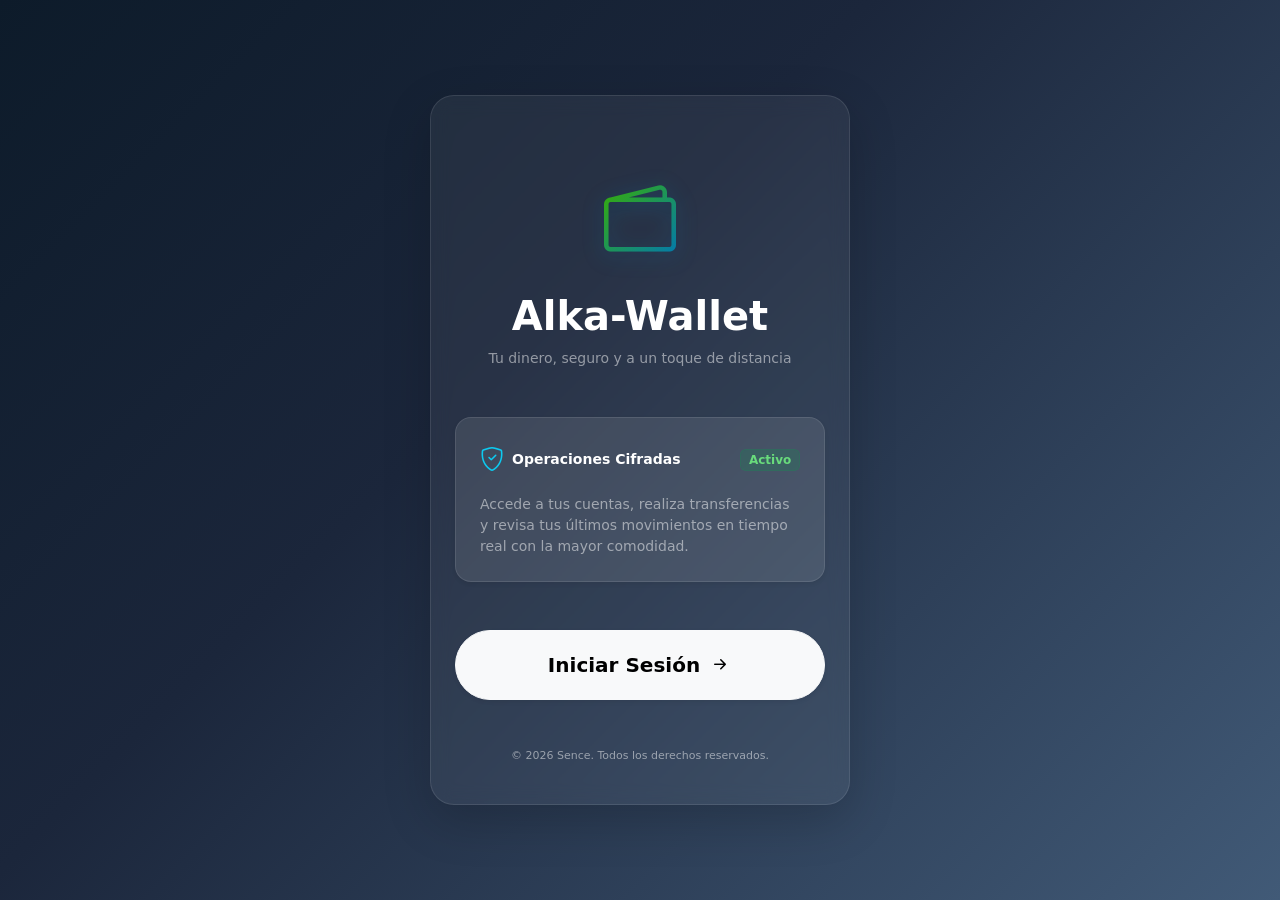
<file: index.html>
<!DOCTYPE html>
<html lang="es">
<head>
  <meta charset="UTF-8">
  <meta name="viewport" content="width=device-width, initial-scale=1.0">
  <title>Alka-Wallet - Bienvenido</title>
  <link rel="stylesheet" href="assets/styles.css">
  <link href="https://cdn.jsdelivr.net/npm/bootstrap@5.3.3/dist/css/bootstrap.min.css" rel="stylesheet">
  <link rel="stylesheet" href="https://cdn.jsdelivr.net/npm/bootstrap-icons@1.11.3/font/bootstrap-icons.min.css">
  
  
</head>
<body class="bg-wallet-gradient d-flex align-items-center justify-content-center">

  <div class="welcome-card p-4 text-center text-white shadow-lg" id="welcome-content" style="display: none;">
    
    <div class="mt-5 mb-4">
      <div class="mb-3">
        <i class="bi bi-wallet2 pulse-icon"></i>
      </div>
      <h1 class="fw-bold display-6 tracking-tight">Alka-Wallet</h1>
      <p class="text-white-50 small">Tu dinero, seguro y a un toque de distancia</p>
    </div>

    <div class="my-5 p-4 bg-white bg-opacity-10 rounded-4 border border-white border-opacity-10 shadow-sm">
      <div class="d-flex justify-content-between align-items-center mb-3">
        <div class="d-flex align-items-center gap-2">
          <i class="bi bi-shield-check text-info fs-4"></i>
          <span class="small fw-semibold">Operaciones Cifradas</span>
        </div>
        <span class="badge bg-success bg-opacity-25 text-success-light border border-success border-opacity-25 small" style="color: #69db7c;">Activo</span>
      </div>
      <p class="text-start small text-white-50 m-0">Accede a tus cuentas, realiza transferencias y revisa tus últimos movimientos en tiempo real con la mayor comodidad.</p>
    </div>

    <div class="mb-5 mt-auto">
      <button id="btn-iniciar-bienvenida" class="btn btn-light btn-lg w-100 rounded-pill fw-bold shadow-sm py-3 transition-all d-flex align-items-center justify-content-center gap-2 ">
        Iniciar Sesión <i class="bi bi-arrow-right-short fs-4"></i>
      </button>
    </div>

    <div class="mt-4">
      <p class="text-white-50 original-footer-size" style="font-size: 11px;">&copy; 2026 Sence. Todos los derechos reservados.</p>
    </div>

  </div>

  <script src="https://code.jquery.com/jquery-3.7.1.min.js"></script>
  <script src="script/welcome.js"></script>
</body>
</html>
</file>
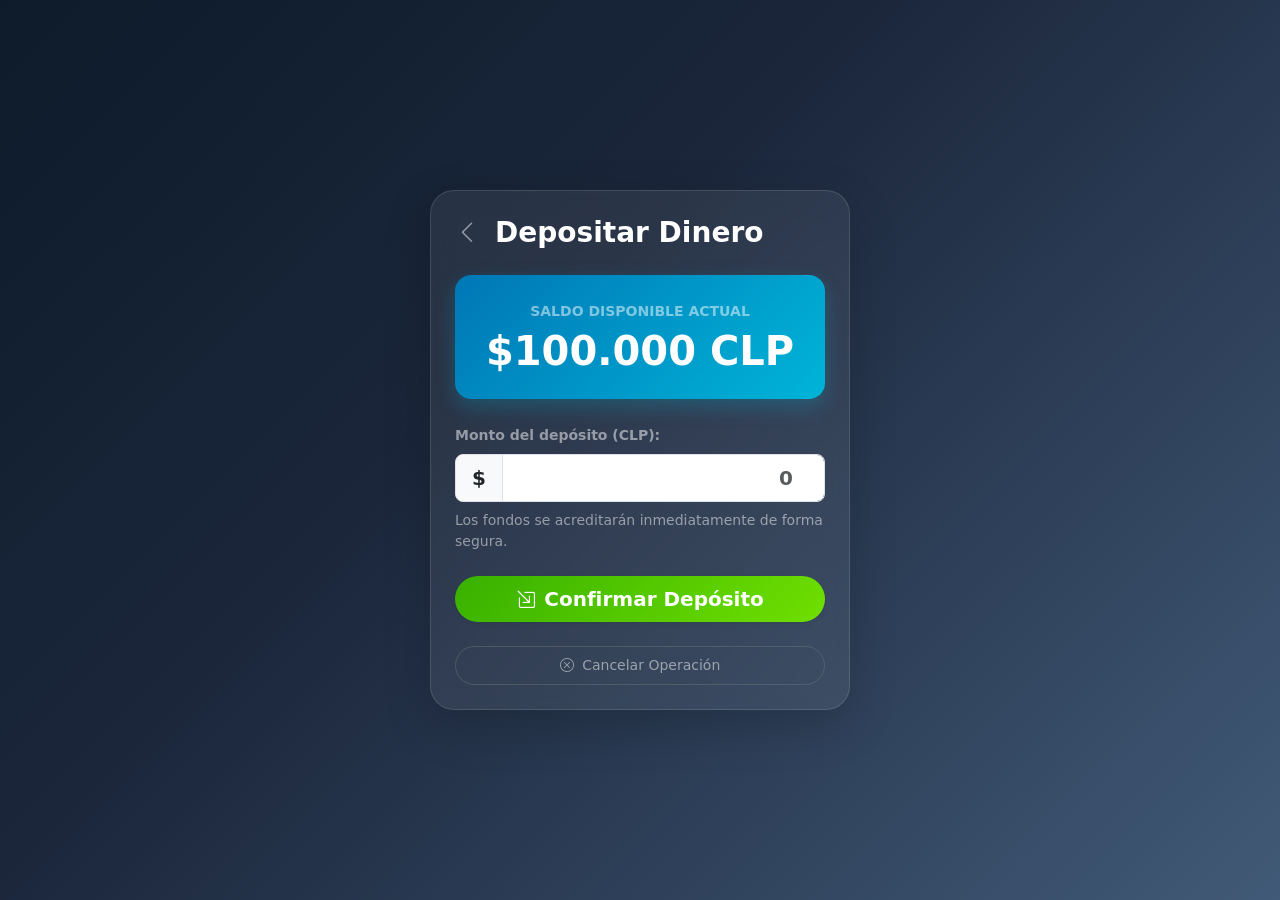
<file: deposit.html>
<!DOCTYPE html>
<html lang="es">
<head>
  <meta charset="UTF-8">
  <meta name="viewport" content="width=device-width, initial-scale=1.0">
  <title>Alka-Wallet - Depositar Fondos</title>
  <link rel="stylesheet" href="assets/deposit.css">
  <link href="https://cdn.jsdelivr.net/npm/bootstrap@5.3.3/dist/css/bootstrap.min.css" rel="stylesheet">
  <link rel="stylesheet" href="https://cdn.jsdelivr.net/npm/bootstrap-icons@1.11.3/font/bootstrap-icons.min.css">
  
  
</head>
<body class="bg-wallet-gradient d-flex align-items-center justify-content-center">

  <div class="app-card p-4 shadow-lg text-white" id="deposit-container" style="display: none;">
    
    <div class="d-flex align-items-center mb-4">
      <a href="menu.html" class="text-white-50 hover-white fs-4 me-3"><i class="bi bi-chevron-left"></i></a>
      <h3 class="fw-bold m-0 tracking-tight">Depositar Dinero</h3>
    </div>
    
    <div id="mensaje" class="mb-3"></div>

    <div class="saldo-display-card p-4 text-center text-white mb-4">
      <span class="text-white-50 small text-uppercase fw-semibold tracking-wider">Saldo Disponible Actual</span>
      <h2 id="saldo-dinamico" class="fw-bold display-6 mt-1 mb-0">$0 CLP</h2>
    </div>

    <form id="depositForm" class="mb-3">
      <div class="mb-4">
        <label for="depositAmount" class="form-label small fw-semibold text-white-50">Monto del depósito (CLP):</label>
        <div class="input-group input-group-lg">
          <span class="input-group-text input-group-text-premium fw-bold">$</span>
          <input type="number" class="form-control form-control-premium text-end fw-bold" id="depositAmount" placeholder="0" min="1" required>
        </div>
        <div class="form-text text-white-50 small mt-2">Los fondos se acreditarán inmediatamente de forma segura.</div>
      </div>
      
      <button type="submit" id="btn-ejecutar-deposito" class="btn btn-success btn-lg w-100 rounded-pill fw-bold shadow-sm py-2 d-flex align-items-center justify-content-center gap-2" style="background: linear-gradient(135deg, #38b000, #70e000); border: none;">
        <i class="bi bi-box-arrow-in-down-right"></i> Confirmar Depósito
      </button>
    </form>
    
    <div id="wrapper-leyenda" class="mb-3"></div>
    
    <a href="menu.html" class="btn btn-outline-secondary btn-sm w-100 rounded-pill text-white-50 border-secondary border-opacity-50 py-2 mt-2">
      <i class="bi bi-x-circle me-1"></i> Cancelar Operación
    </a>
  </div>

  <script src="https://code.jquery.com/jquery-3.7.1.min.js"></script>
  <script src="https://cdn.jsdelivr.net/npm/bootstrap@5.3.3/dist/js/bootstrap.bundle.min.js"></script>
  <script src="script/deposit.js"></script>
</body>
</html>
</file>
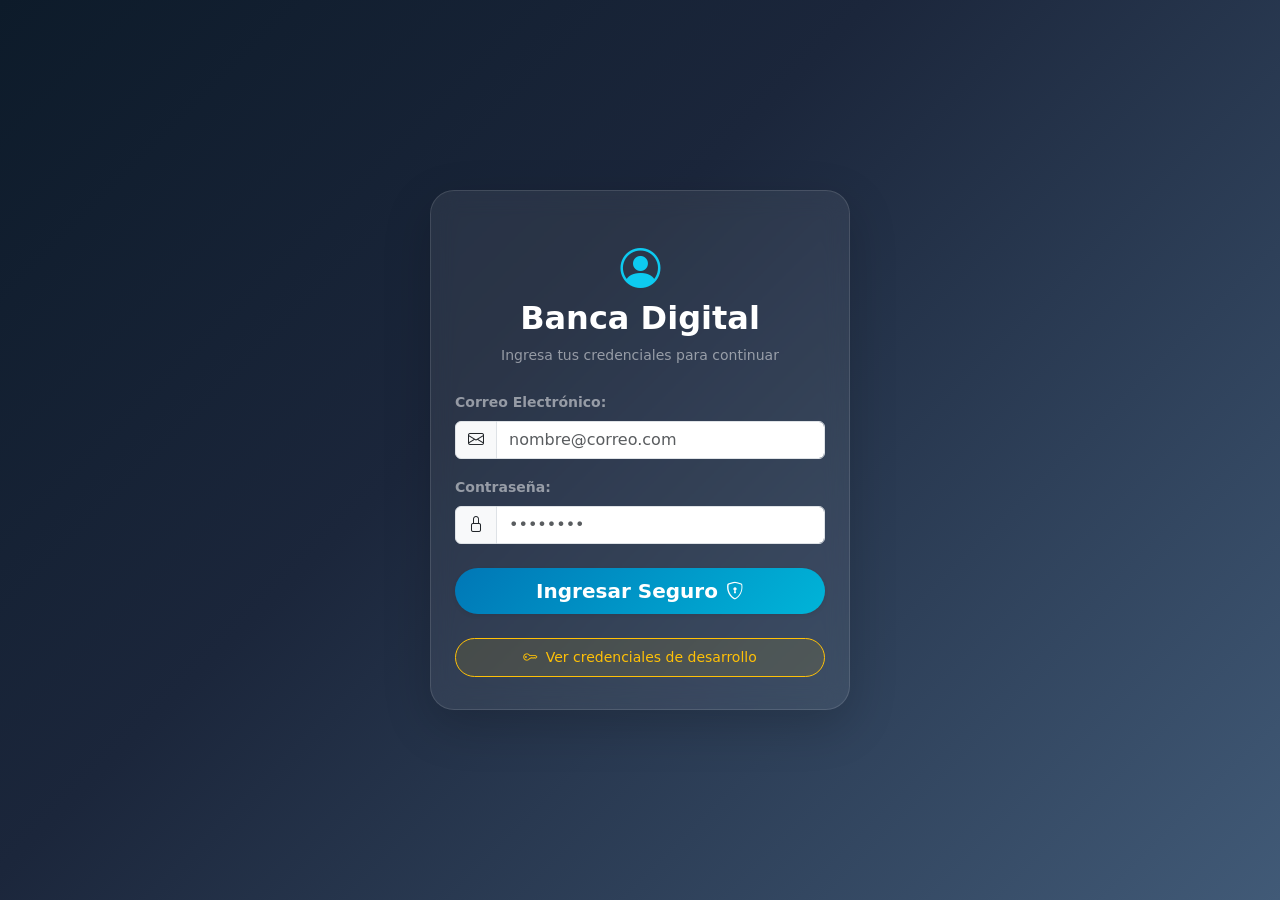
<file: login.html>
<!DOCTYPE html>
<html lang="es">
<head>
  <meta charset="UTF-8">
  <meta name="viewport" content="width=device-width, initial-scale=1.0">
  <title>Alka-Wallet - Iniciar Sesión</title>
  <link rel="stylesheet" href="assets/login.css">
  <link href="https://cdn.jsdelivr.net/npm/bootstrap@5.3.3/dist/css/bootstrap.min.css" rel="stylesheet">
  <link rel="stylesheet" href="https://cdn.jsdelivr.net/npm/bootstrap-icons@1.11.3/font/bootstrap-icons.min.css">
  
  
</head>
<body class="bg-wallet-gradient d-flex align-items-center justify-content-center">

  <div class="login-card p-4 shadow-lg text-white" id="login-container" style="display: none;">
    
    <div class="text-center my-4">
      <i class="bi bi-person-circle fs-1 text-info mb-2"></i>
      <h2 class="fw-bold tracking-tight">Banca Digital</h2>
      <p class="text-white-50 small">Ingresa tus credenciales para continuar</p>
    </div>
    
    <div id="mensaje" class="mb-3 animate-fade-in"></div>

    <form id="loginForm" class="mb-4">
      
      <div class="mb-3">
        <label for="email" class="form-label small fw-semibold text-white-50">Correo Electrónico:</label>
        <div class="input-group">
          <span class="input-group-text input-group-text-dark"><i class="bi bi-envelope"></i></span>
          <input type="email" class="form-control form-control-dark" id="email" placeholder="nombre@correo.com" required>
        </div>
      </div>
      
      <div class="mb-4">
        <label for="password" class="form-label small fw-semibold text-white-50">Contraseña:</label>
        <div class="input-group">
          <span class="input-group-text input-group-text-dark"><i class="bi bi-lock"></i></span>
          <input type="password" class="form-control form-control-dark" id="password" placeholder="••••••••" required>
        </div>
      </div>
      
      <button type="submit" id="btn-submit-login" class="btn btn-info btn-lg w-100 rounded-pill fw-bold text-white shadow-sm py-2 d-flex align-items-center justify-content-center gap-2" style="background: linear-gradient(135deg, #0077b6, #00b4d8); border: none;">
        Ingresar Seguro <i class="bi bi-shield-lock small"></i>
      </button>
    </form>

    <div class="d-grid mb-2">
      <button class="btn btn-outline-warning btn-sm rounded-pill border-opacity-25 text-warning bg-warning bg-opacity-10 py-2" type="button" data-bs-toggle="collapse" data-bs-target="#collapseCredenciales" aria-expanded="false" aria-controls="collapseCredenciales">
        <i class="bi bi-key me-1"></i> Ver credenciales de desarrollo
      </button>
    </div>
    
    <div class="collapse" id="collapseCredenciales">
      <div class="card card-body bg-dark border-secondary border-opacity-50 text-white-50 p-3 mt-2 rounded-3">
        <div class="d-flex align-items-center gap-2 mb-2 text-warning small">
          <i class="bi bi-info-circle-fill"></i>
          <span class="fw-bold">Simulador de Acceso:</span>
        </div>
        <ul class="list-unstyled m-0 cl-size" style="font-size: 13px;">
          <li><strong class="text-white">Email:</strong> usuario@bootcamp.com</li>
          <li><strong class="text-white">Password:</strong> password123</li>
        </ul>
      </div>
    </div>

  </div>

  <script src="https://code.jquery.com/jquery-3.7.1.min.js"></script>
  <script src="https://cdn.jsdelivr.net/npm/bootstrap@5.3.3/dist/js/bootstrap.bundle.min.js"></script>
  <script src="script/login.js"></script>
</body>
</html>
</file>
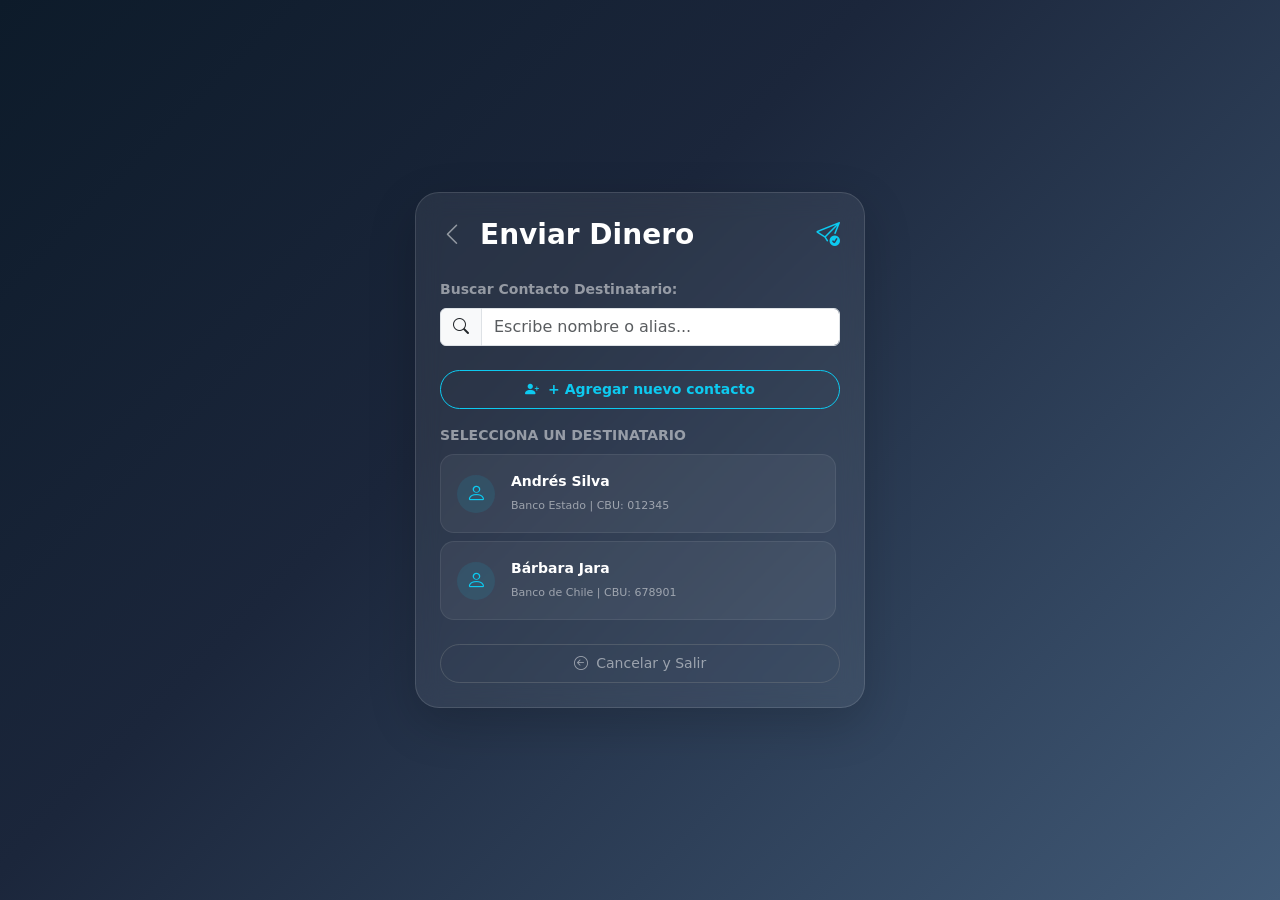
<file: sendmoney.html>
<!DOCTYPE html>
<html lang="es">
<head>
  <meta charset="UTF-8">
  <meta name="viewport" content="width=device-width, initial-scale=1.0">
  <title>Alka-Wallet - Enviar Fondos</title>
  <link rel="stylesheet" href="assets/sendmoney.css">
  <link href="https://cdn.jsdelivr.net/npm/bootstrap@5.3.3/dist/css/bootstrap.min.css" rel="stylesheet">
  <link rel="stylesheet" href="https://cdn.jsdelivr.net/npm/bootstrap-icons@1.11.3/font/bootstrap-icons.min.css">
  
  
</head>
<body class="bg-wallet-gradient d-flex align-items-center justify-content-center py-4">

  <div class="app-card p-4 shadow-lg text-white" id="sendmoney-container" style="display: none;">
    
    <div class="d-flex align-items-center justify-content-between mb-4">
      <div class="d-flex align-items-center">
        <a href="menu.html" class="text-white-50 hover-white fs-4 me-3"><i class="bi bi-chevron-left"></i></a>
        <h3 class="fw-bold m-0 tracking-tight">Enviar Dinero</h3>
      </div>
      <i class="bi bi-send-check text-info fs-4"></i>
    </div>
    
    <div id="mensaje" class="mb-3 animate-fade-in"></div>

    <div class="mb-4 position-relative">
      <label for="inputBuscar" class="form-label small fw-semibold text-white-50">Buscar Contacto Destinatario:</label>
      <div class="input-group">
        <span class="input-group-text input-group-text-premium"><i class="bi bi-search"></i></span>
        <input type="text" class="form-control form-control-premium" id="inputBuscar" placeholder="Escribe nombre o alias...">
      </div>
      <div id="autocomplete-suggestions" class="autocomplete-box position-absolute w-100 mt-1 d-none shadow-lg"></div>
    </div>

    <div class="d-grid mb-3">
      <button class="btn btn-outline-info rounded-pill fw-semibold btn-sm py-2" type="button" data-bs-toggle="collapse" data-bs-target="#formContactoCollapse" aria-expanded="false" aria-controls="formContactoCollapse">
        <i class="bi bi-person-plus-fill me-1"></i> + Agregar nuevo contacto
      </button>
    </div>

    <div class="collapse mb-4" id="formContactoCollapse">
      <div class="card card-body bg-dark bg-opacity-25 border border-white border-opacity-10 rounded-4 text-white p-3">
        <h6 class="fw-bold mb-3 text-info"><i class="bi bi-postcard me-1"></i> Registrar Datos de Cuenta</h6>
        <form id="formNuevoContacto">
          <div class="mb-2">
            <label for="newName" class="form-label small fw-semibold text-white-50 m-0">Nombre Completo:</label>
            <input type="text" class="form-control form-control-premium form-control-sm" id="newName" placeholder="Ej: Armando Mochas" required>
          </div>
          <div class="mb-2">
            <label for="newCbu" class="form-label small fw-semibold text-white-50 m-0">Número de Cuenta / CBU:</label>
            <input type="text" class="form-control form-control-premium form-control-sm" id="newCbu" placeholder="Solo números" required>
          </div>
          <div class="row g-2 mb-3">
            <div class="col-6">
              <label for="newAlias" class="form-label small fw-semibold text-white-50 m-0">Alias:</label>
              <input type="text" class="form-control form-control-premium form-control-sm" id="newAlias" placeholder="Ej: armando.pago" required>
            </div>
            <div class="col-6">
              <label for="newBank" class="form-label small fw-semibold text-white-50 m-0">Institución Bancaria:</label>
              <input type="text" class="form-control form-control-premium form-control-sm" id="newBank" placeholder="Ej: Banco Estado" required>
            </div>
          </div>
          <div class="d-flex gap-2 mt-2">
            <button type="submit" class="btn btn-info btn-sm w-100 rounded-pill fw-bold text-white" style="background: linear-gradient(135deg, #0077b6, #00b4d8); border:none;">Guardar</button>
            <button type="button" id="btn-cancelar" class="btn btn-outline-secondary btn-sm rounded-pill text-white-50">Cancelar</button>
          </div>
        </form>
      </div>
    </div>

    <div class="mb-4">
      <p class="text-white-50 small fw-semibold text-uppercase tracking-wider mb-2">Selecciona un Destinatario</p>
      <div id="lista-contactos" class="d-flex flex-column gap-2" style="max-height: 200px; overflow-y: auto; padding-right: 4px;">
        </div>
    </div>

    <div id="contenedor-envio" class="card bg-white bg-opacity-10 border border-white border-opacity-10 p-3 mb-3 rounded-4 shadow-sm" style="display: none;">
        <h6 class="fw-bold mb-3 text-white d-flex align-items-center gap-2">
          <i class="bi bi-cash-coin text-success"></i> Configurar Importe
        </h6>
        <div class="mb-3">
            <label for="montoEnviar" class="form-label small fw-semibold text-white-50">Cantidad a transferir (CLP):</label>
            <div class="input-group input-group-lg">
                <span class="input-group-text input-group-text-premium fw-bold">$</span>
                <input type="number" class="form-control form-control-premium text-end fw-bold" id="montoEnviar" placeholder="0">
            </div>
        </div>
        <button type="button" id="btn-enviar-global" class="btn btn-success btn-lg w-100 rounded-pill fw-bold shadow-sm d-flex align-items-center justify-content-center gap-2" style="background: linear-gradient(135deg, #38b000, #70e000); border: none;">
          Enviar Dinero Seguro <i class="bi bi-shield-check"></i>
        </button>
    </div>

    <a href="menu.html" class="btn btn-outline-secondary btn-sm w-100 rounded-pill text-white-50 border-secondary border-opacity-50 py-2">
      <i class="bi bi-arrow-left-circle me-1"></i> Cancelar y Salir
    </a>
  </div>

  <script src="https://code.jquery.com/jquery-3.7.1.min.js"></script>
  <script src="https://cdn.jsdelivr.net/npm/bootstrap@5.3.3/dist/js/bootstrap.bundle.min.js"></script>
  <script src="script/sendmoney.js"></script>
</body>
</html>
</file>
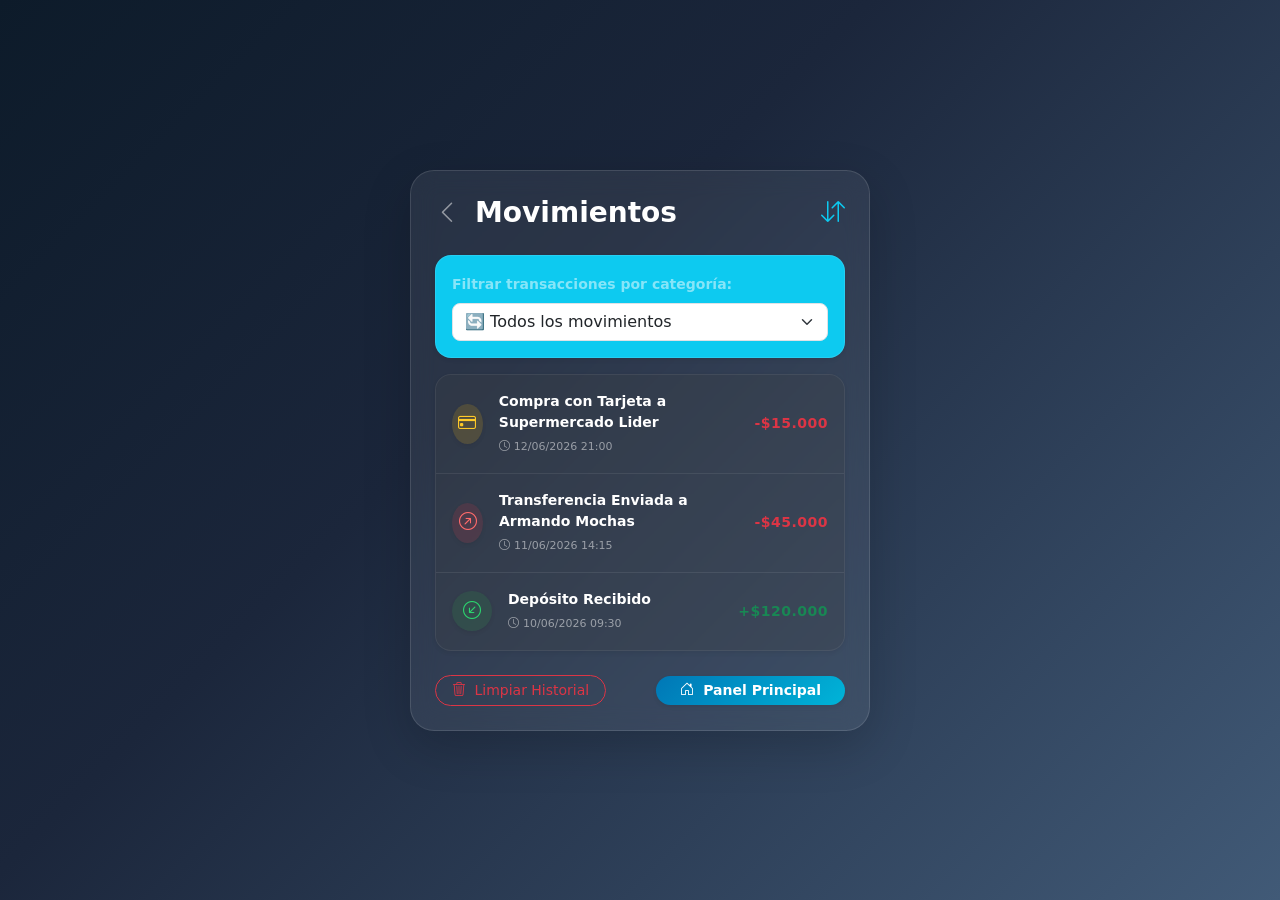
<file: transactions.html>
<!DOCTYPE html>
<html lang="es">
<head>
  <meta charset="UTF-8">
  <meta name="viewport" content="width=device-width, initial-scale=1.0">
  <title>Alka-Wallet - Historial de Movimientos</title>
  <link rel="stylesheet" href="assets/transactions.css">
  <link href="https://cdn.jsdelivr.net/npm/bootstrap@5.3.3/dist/css/bootstrap.min.css" rel="stylesheet">
  <link rel="stylesheet" href="https://cdn.jsdelivr.net/npm/bootstrap-icons@1.11.3/font/bootstrap-icons.min.css">
  
  
</head>
<body class="bg-wallet-gradient d-flex align-items-center justify-content-center py-4">

  <div class="app-card p-4 shadow-lg text-white" id="transactions-container" style="display: none;">
    
    <div class="d-flex align-items-center justify-content-between mb-4">
      <div class="d-flex align-items-center">
        <a href="menu.html" class="text-white-50 hover-white fs-4 me-3"><i class="bi bi-chevron-left"></i></a>
        <h3 class="fw-bold m-0 tracking-tight">Movimientos</h3>
      </div>
      <i class="bi bi-arrow-down-up text-info fs-4"></i>
    </div>
    
    <div class="card bg-info bg-opacity-5 border border-white border-opacity-10 p-3 mb-3 rounded-4 shadow-sm">
      <form id="form-filtro">
        <label for="filtro-tipo" class="form-label small fw-semibold text-white-50 mb-2">Filtrar transacciones por categoría:</label>
        <select id="filtro-tipo" class="form-select form-select-premium rounded-3 small">
          <option value="todas">🔄 Todos los movimientos</option>
          <option value="deposito">📥 Depósitos Recibidos</option>
          <option value="transferencia">📤 Transferencias Enviadas</option>
          <!--<option value="compra">💳 Compras con Tarjeta</option>-->
        </select>
      </form>
    </div>

    <div class="card bg-dark bg-opacity-25 border border-white border-opacity-10 rounded-4 shadow-sm mb-4 overflow-hidden">
      <ul class="list-group list-group-flush bg-transparent" id="lista-movimientos" style="max-height: 280px; overflow-y: auto;">
         </ul>
    </div>

    <div class="d-flex justify-content-between align-items-center gap-2">
      <button id="btn-limpiar" class="btn btn-outline-danger btn-sm rounded-pill px-3 border-opacity-50 text-opacity-75">
        <i class="bi bi-trash3 me-1"></i> Limpiar Historial
      </button>
      <a href="menu.html" class="btn btn-info btn-sm rounded-pill px-4 fw-bold text-white shadow-sm" style="background: linear-gradient(135deg, #0077b6, #00b4d8); border: none;">
        <i class="bi bi-house-door me-1"></i> Panel Principal
      </a>
    </div>

  </div>
  
  <script src="https://code.jquery.com/jquery-3.7.1.min.js"></script>
  <script src="https://cdn.jsdelivr.net/npm/bootstrap@5.3.3/dist/js/bootstrap.bundle.min.js"></script>
  <script src="script/transactions.js"></script>
</body>
</html>
</file>
<file: assets/styles.css>
/*Dejar sin margenes y padding al inicio el body */
body {
  font-family: Arial, sans-serif;
  margin: 0;
  padding: 0;
}



/* Degradado premium Fintech (Azul profundo a Azul eléctrico) */
    .bg-wallet-gradient {
      background: linear-gradient(135deg, #0d1b2a 0%, #1b263b 40%, #415a77 100%);
      min-height: 100vh;
    }
    
    /* Contenedor estilo tarjeta móvil para pantallas grandes */
    .welcome-card {
      background: rgba(255, 255, 255, 0.06);
      backdrop-filter: blur(10px);
      -webkit-backdrop-filter: blur(10px);
      border: 1px solid rgba(255, 255, 255, 0.1);
      border-radius: 24px;
      max-width: 420px;
      width: 100%;
    }

    /* Ajuste para que en móviles ocupe todo el alto sin márgenes */
    @media (max-width: 576px) {
      .welcome-card {
        border-radius: 0;
        background: transparent;
        border: none;
        backdrop-filter: none;
      }
    }

    /* Animación del ícono principal */
    .pulse-icon {
      font-size: 4.5rem;
      background: linear-gradient(135deg, #38b000, #0077b6);
      -webkit-background-clip: text;
      -webkit-text-fill-color: transparent;
      filter: drop-shadow(0px 4px 10px rgba(0, 119, 182, 0.3));
    }
</file>
<file: assets/deposit.css>
/* Fondo con la paleta de degradados azul premium del proyecto */
    .bg-wallet-gradient {
      background: linear-gradient(135deg, #0d1b2a 0%, #1b263b 40%, #415a77 100%);
      min-height: 100vh;
    }
    
    /* Contenedor tipo smartphone adaptativo */
    .app-card {
      background: rgba(255, 255, 255, 0.07);
      backdrop-filter: blur(12px);
      -webkit-backdrop-filter: blur(12px);
      border: 1px solid rgba(255, 255, 255, 0.12);
      border-radius: 24px;
      max-width: 420px;
      width: 100%;
    }

    /* Pantalla completa en móviles */
    @media (max-width: 576px) {
      .app-card {
        border-radius: 0;
        background: transparent;
        border: none;
        backdrop-filter: none;
      }
    }

    /* Tarjeta interna para destacar el saldo de forma dinámica */
    .saldo-display-card {
      background: linear-gradient(135deg, #0077b6 0%, #00b4d8 100%);
      border-radius: 16px;
      box-shadow: 0 8px 20px rgba(0, 180, 216, 0.25);
    }

    /* Inputs translúcidos estilizados */
    .form-control-premium {
      background: rgba(255, 255, 255, 0.08);
      border: 1px solid rgba(255, 255, 255, 0.15);
      color: #fff;
      font-size: 1.25rem;
      transition: all 0.3s ease;
    }
    .form-control-premium:focus {
      background: rgba(255, 255, 255, 0.15);
      border-color: #00b4d8;
      color: #fff;
      box-shadow: 0 0 0 0.25rem rgba(0, 180, 216, 0.25);
    }
    .form-control-premium::placeholder {
      color: rgba(255, 255, 255, 0.35);
    }
    .input-group-text-premium {
      background: rgba(255, 255, 255, 0.12);
      border: 1px solid rgba(255, 255, 255, 0.15);
      color: #00b4d8;
    }
</file>
<file: assets/login.css>
/* Degradado corporativo Fintech coincidente con la bienvenida */
    .bg-wallet-gradient {
      background: linear-gradient(135deg, #0d1b2a 0%, #1b263b 40%, #415a77 100%);
      min-height: 100vh;
    }
    
    /* Contenedor estilo mockup de smartphone para escritorio */
    .login-card {
      background: rgba(255, 255, 255, 0.07);
      backdrop-filter: blur(12px);
      -webkit-backdrop-filter: blur(12px);
      border: 1px solid rgba(255, 255, 255, 0.12);
      border-radius: 24px;
      max-width: 420px;
      width: 100%;
    }

    /* Adaptación nativa a pantalla completa en dispositivos móviles */
    @media (max-width: 576px) {
      .login-card {
        border-radius: 0;
        background: transparent;
        border: none;
        backdrop-filter: none;
      }
    }

    /* Estilo premium para inputs translúcidos */
    .form-control-dark {
      background: rgba(255, 255, 255, 0.08);
      border: 1px solid rgba(255, 255, 255, 0.15);
      color: #fff;
      transition: all 0.3s ease;
    }
    .form-control-dark:focus {
      background: rgba(255, 255, 255, 0.15);
      border-color: #00b4d8;
      color: #fff;
      box-shadow: 0 0 0 0.25rem rgba(0, 180, 216, 0.25);
    }
    .form-control-dark::placeholder {
      color: rgba(255, 255, 255, 0.4);
    }

    .input-group-text-dark {
      background: rgba(255, 255, 255, 0.12);
      border: 1px solid rgba(255, 255, 255, 0.15);
      color: rgba(255, 255, 255, 0.7);
    }
</file>
<file: assets/sendmoney.css>
.bg-wallet-gradient {
      background: linear-gradient(135deg, #0d1b2a 0%, #1b263b 40%, #415a77 100%);
      min-height: 100vh;
    }
    
    .app-card {
      background: rgba(255, 255, 255, 0.07);
      backdrop-filter: blur(12px);
      -webkit-backdrop-filter: blur(12px);
      border: 1px solid rgba(255, 255, 255, 0.12);
      border-radius: 24px;
      max-width: 450px;
      width: 100%;
    }

    @media (max-width: 576px) {
      .app-card {
        border-radius: 0;
        background: transparent;
        border: none;
        backdrop-filter: none;
      }
    }

    .form-control-premium {
      background: rgba(255, 255, 255, 0.08);
      border: 1px solid rgba(255, 255, 255, 0.15);
      color: #fff;
      transition: all 0.3s ease;
    }
    .form-control-premium:focus {
      background: rgba(255, 255, 255, 0.15);
      border-color: #00b4d8;
      color: #fff;
      box-shadow: 0 0 0 0.25rem rgba(0, 180, 216, 0.25);
    }
    .form-control-premium::placeholder {
      color: rgba(255, 255, 255, 0.35);
    }

    .input-group-text-premium {
      background: rgba(255, 255, 255, 0.12);
      border: 1px solid rgba(255, 255, 255, 0.15);
      color: #00b4d8;
    }

    /* Items de contactos estilizados como el mockup de la app */
    .contact-item-premium {
      background: rgba(255, 255, 255, 0.05);
      border: 1px solid rgba(255, 255, 255, 0.08);
      border-radius: 14px;
      transition: all 0.2s ease;
    }
    .contact-item-premium:hover {
      background: rgba(255, 255, 255, 0.12);
      border-color: rgba(255, 255, 255, 0.2);
    }
    .contact-item-selected {
      background: linear-gradient(135deg, #0077b6 0%, #00b4d8 100%) !important;
      border-color: #00b4d8 !important;
      box-shadow: 0 4px 15px rgba(0, 180, 216, 0.2);
    }

    /* Caja flotante de autocompletado */
    .autocomplete-box {
      background: #1b263b;
      border: 1px solid rgba(255, 255, 255, 0.15);
      border-radius: 8px;
      max-height: 150px;
      overflow-y: auto;
      z-index: 1000;
    }
    .autocomplete-item {
      padding: 8px 12px;
      cursor: pointer;
      color: #fff;
      font-size: 0.9rem;
    }
    .autocomplete-item:hover {
      background: #415a77;
    }
</file>
<file: assets/transactions.css>
/* Fondo degradado premium */
    .bg-wallet-gradient {
      background: linear-gradient(135deg, #0d1b2a 0%, #1b263b 40%, #415a77 100%);
      min-height: 100vh;
    }
    
    /* Tarjeta contenedora translúcida de la App */
    .app-card {
      background: rgba(255, 255, 255, 0.07);
      backdrop-filter: blur(12px);
      -webkit-backdrop-filter: blur(12px);
      border: 1px solid rgba(255, 255, 255, 0.12);
      border-radius: 24px;
      max-width: 460px;
      width: 100%;
    }

    @media (max-width: 576px) {
      .app-card {
        border-radius: 0;
        background: transparent;
        border: none;
        backdrop-filter: none;
      }
    }

    /* Filtro select translúcido */
    .form-select-premium {
      background-color: rgba(255, 255, 255, 0.08);
      border: 1px solid rgba(255, 255, 255, 0.15);
      color: #fff;
      transition: all 0.3s ease;
    }
    .form-select-premium:focus {
      background-color: rgba(255, 255, 255, 0.12);
      border-color: #00b4d8;
      color: #fff;
      box-shadow: 0 0 0 0.25rem rgba(0, 180, 216, 0.25);
    }
    .form-select-premium option {
      background-color: #1b263b;
      color: #fff;
    }

    /* Filas de movimientos oscuras y translúcidas */
    .list-group-item-premium {
      background: rgba(255, 255, 255, 0.04) !important;
      border: none;
      border-bottom: 1px solid rgba(255, 255, 255, 0.08) !important;
      color: #fff !important;
      transition: background 0.2s ease;
    }
    .list-group-item-premium:hover {
      background: rgba(255, 255, 255, 0.08) !important;
    }
    .list-group-item-premium:last-child {
      border-bottom: none !important;
    }

    /* Contenedores circulares para los iconos de transacciones */
    .icon-wrapper {
      width: 40px;
      height: 40px;
      border-radius: 50%;
      display: flex;
      align-items: center;
      justify-content: center;
      font-size: 1.1rem;
    }
    .bg-icon-in {
      background-color: rgba(40, 167, 69, 0.15);
      color: #2cd46e;
    }
    .bg-icon-out {
      background-color: rgba(220, 53, 69, 0.15);
      color: #ff6b6b;
    }
    .bg-icon-card {
      background-color: rgba(255, 193, 7, 0.15);
      color: #ffca28;
    }

    /* Animación de entrada para las filas */
    .animate-fade-in {
      animation: fadeIn 0.4s ease-out forwards;
    }
    @keyframes fadeIn {
      from { opacity: 0; transform: translateY(8px); }
      to { opacity: 1; transform: translateY(0); }
    }
</file>
